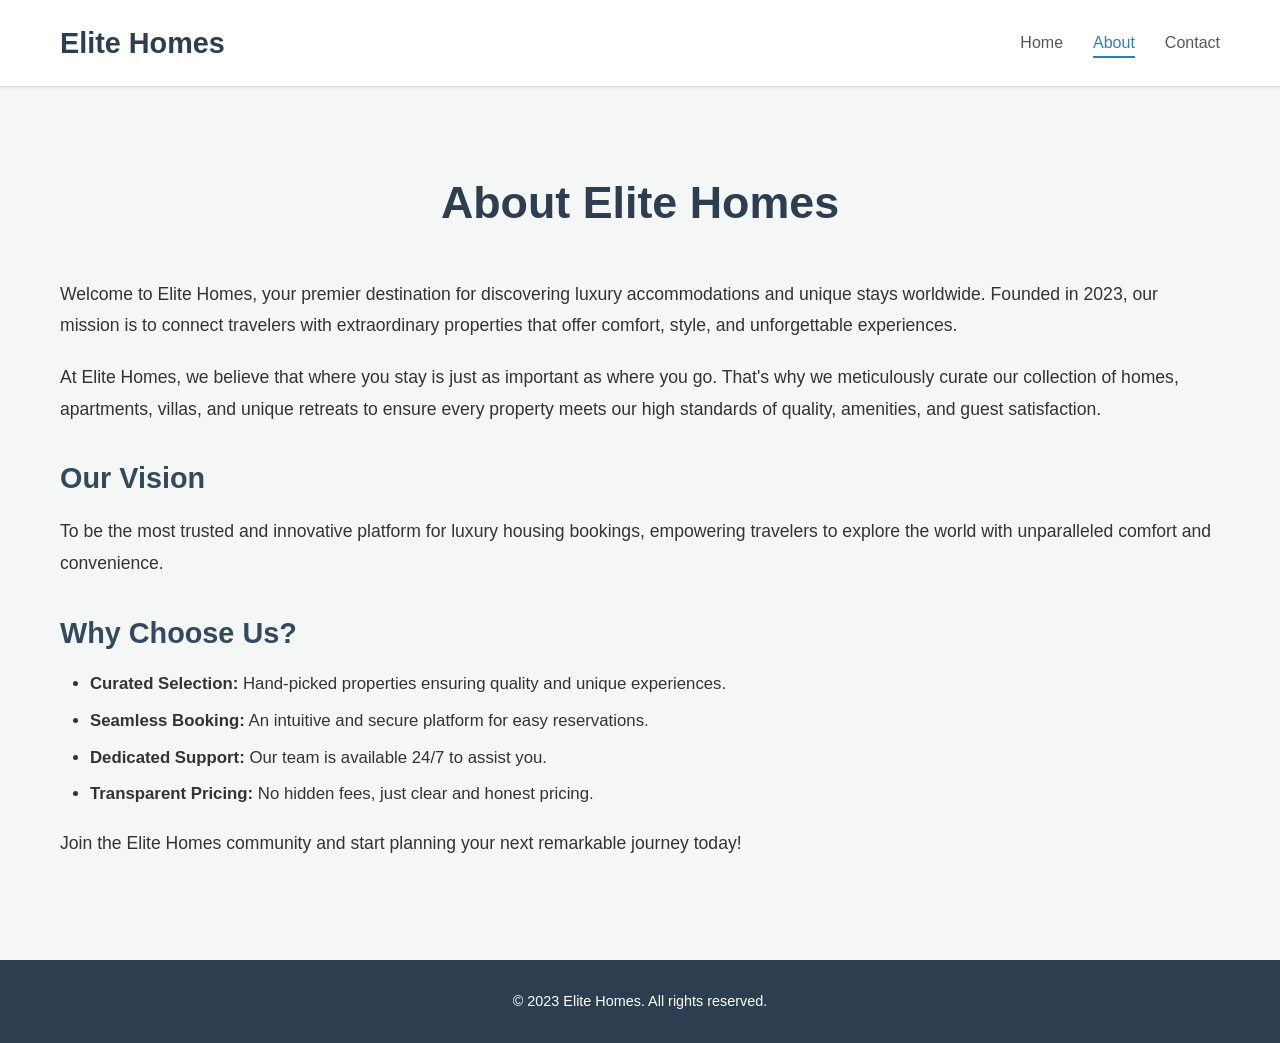
<file: about.html>
<!DOCTYPE html>
<html lang="en">
<head>
    <meta charset="UTF-8">
    <meta name="viewport" content="width=device-width, initial-scale=1.0">
    <title>About Us - Elite Homes</title>
    <link rel="stylesheet" href="style.css">
</head>
<body>
    <header class="main-header">
        <div class="container">
            <a href="index.html" class="logo">Elite Homes</a>
            <nav class="main-nav">
                <ul>
                    <li><a href="index.html">Home</a></li>
                    <li><a href="about.html" class="active">About</a></li>
                    <li><a href="contact.html">Contact</a></li>
                </ul>
            </nav>
        </div>
    </header>

    <main>
        <section class="about-section common-section">
            <div class="container">
                <h2>About Elite Homes</h2>
                <p>Welcome to Elite Homes, your premier destination for discovering luxury accommodations and unique stays worldwide. Founded in 2023, our mission is to connect travelers with extraordinary properties that offer comfort, style, and unforgettable experiences.</p>
                <p>At Elite Homes, we believe that where you stay is just as important as where you go. That's why we meticulously curate our collection of homes, apartments, villas, and unique retreats to ensure every property meets our high standards of quality, amenities, and guest satisfaction.</p>
                <h3>Our Vision</h3>
                <p>To be the most trusted and innovative platform for luxury housing bookings, empowering travelers to explore the world with unparalleled comfort and convenience.</p>
                <h3>Why Choose Us?</h3>
                <ul>
                    <li><strong>Curated Selection:</strong> Hand-picked properties ensuring quality and unique experiences.</li>
                    <li><strong>Seamless Booking:</strong> An intuitive and secure platform for easy reservations.</li>
                    <li><strong>Dedicated Support:</strong> Our team is available 24/7 to assist you.</li>
                    <li><strong>Transparent Pricing:</strong> No hidden fees, just clear and honest pricing.</li>
                </ul>
                <p>Join the Elite Homes community and start planning your next remarkable journey today!</p>
            </div>
        </section>
    </main>

    <footer class="main-footer">
        <div class="container">
            <p>&copy; 2023 Elite Homes. All rights reserved.</p>
        </div>
    </footer>

    <script src="script.js"></script>
</body>
</html>
</file>
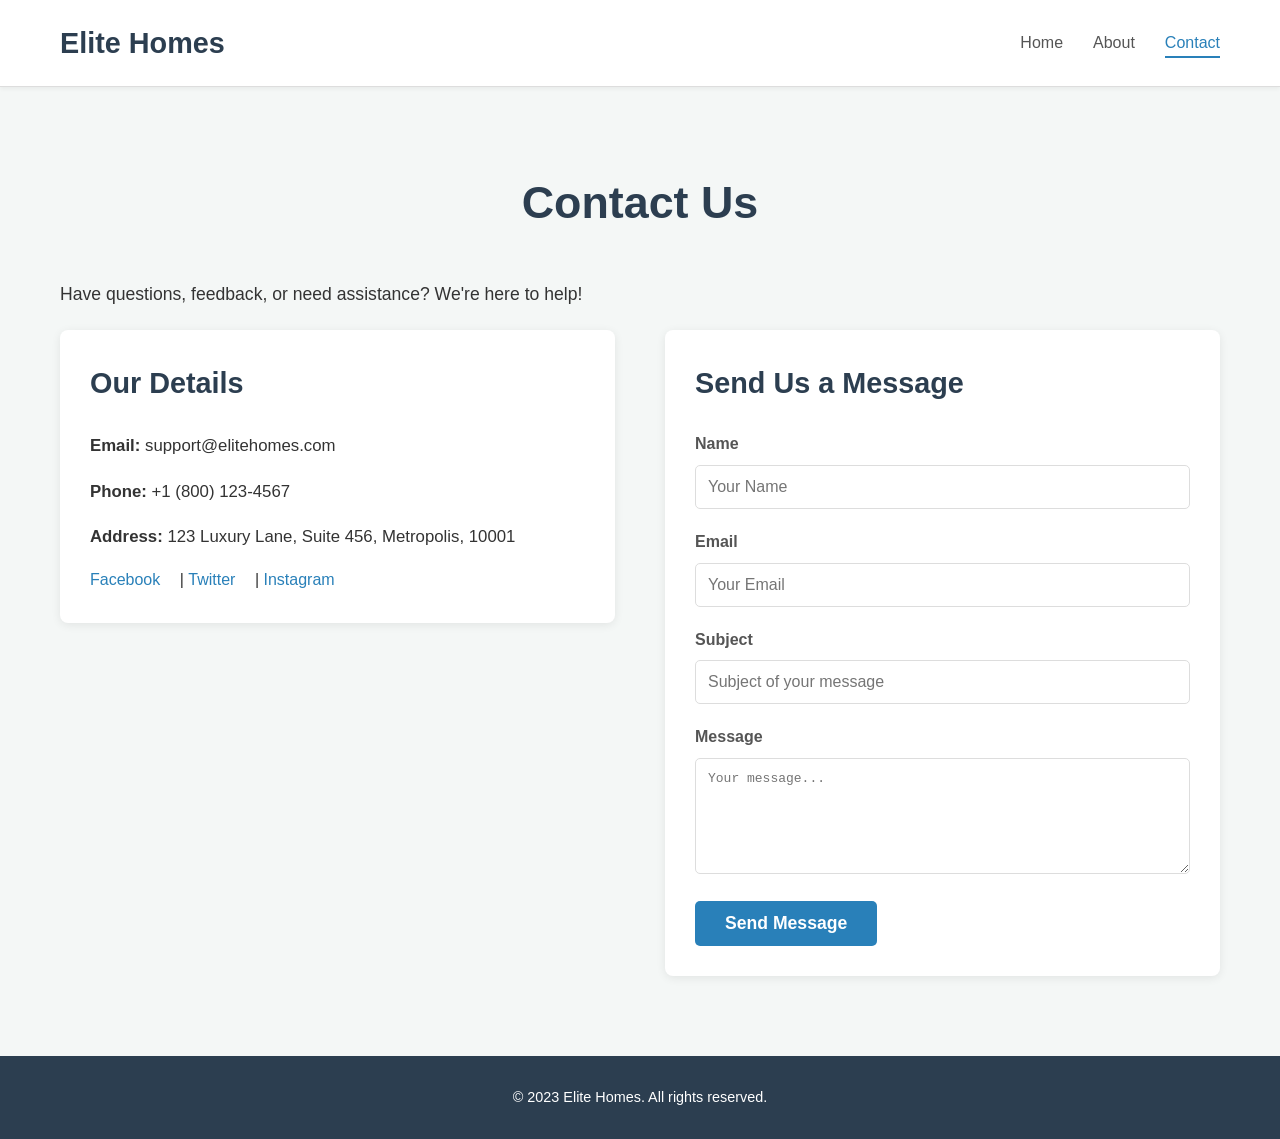
<file: contact.html>
<!DOCTYPE html>
<html lang="en">
<head>
    <meta charset="UTF-8">
    <meta name="viewport" content="width=device-width, initial-scale=1.0">
    <title>Contact Us - Elite Homes</title>
    <link rel="stylesheet" href="style.css">
</head>
<body>
    <header class="main-header">
        <div class="container">
            <a href="index.html" class="logo">Elite Homes</a>
            <nav class="main-nav">
                <ul>
                    <li><a href="index.html">Home</a></li>
                    <li><a href="about.html">About</a></li>
                    <li><a href="contact.html" class="active">Contact</a></li>
                </ul>
            </nav>
        </div>
    </header>

    <main>
        <section class="contact-section common-section">
            <div class="container">
                <h2>Contact Us</h2>
                <p>Have questions, feedback, or need assistance? We're here to help!</p>

                <div class="contact-content">
                    <div class="contact-info">
                        <h3>Our Details</h3>
                        <p><strong>Email:</strong> support@elitehomes.com</p>
                        <p><strong>Phone:</strong> +1 (800) 123-4567</p>
                        <p><strong>Address:</strong> 123 Luxury Lane, Suite 456, Metropolis, 10001</p>
                        <div class="social-links">
                            <a href="#">Facebook</a> | <a href="#">Twitter</a> | <a href="#">Instagram</a>
                        </div>
                    </div>

                    <div class="contact-form-container">
                        <h3>Send Us a Message</h3>
                        <form class="contact-form">
                            <div class="form-group">
                                <label for="name">Name</label>
                                <input type="text" id="name" placeholder="Your Name" required>
                            </div>
                            <div class="form-group">
                                <label for="email">Email</label>
                                <input type="email" id="email" placeholder="Your Email" required>
                            </div>
                            <div class="form-group">
                                <label for="subject">Subject</label>
                                <input type="text" id="subject" placeholder="Subject of your message" required>
                            </div>
                            <div class="form-group">
                                <label for="message">Message</label>
                                <textarea id="message" rows="6" placeholder="Your message..." required></textarea>
                            </div>
                            <button type="submit" class="btn btn-primary">Send Message</button>
                        </form>
                    </div>
                </div>
            </div>
        </section>
    </main>

    <footer class="main-footer">
        <div class="container">
            <p>&copy; 2023 Elite Homes. All rights reserved.</p>
        </div>
    </footer>

    <script src="script.js"></script>
</body>
</html>
</file>
<file: style.css>
/* Basic Reset & Typography */
* {
    margin: 0;
    padding: 0;
    box-sizing: border-box;
}

body {
    font-family: 'Segoe UI', Tahoma, Geneva, Verdana, sans-serif;
    line-height: 1.6;
    color: #333;
    background-color: #f4f7f6;
}

.container {
    max-width: 1200px;
    margin: 0 auto;
    padding: 0 20px;
}

h1, h2, h3 {
    color: #2c3e50;
    margin-bottom: 15px;
}

p {
    margin-bottom: 10px;
}

a {
    text-decoration: none;
    color: #2980b9;
}

a:hover {
    color: #3498db;
}

ul {
    list-style: none;
}

/* Header */
.main-header {
    background: #ffffff;
    padding: 20px 0;
    border-bottom: 1px solid #ddd;
    box-shadow: 0 2px 4px rgba(0,0,0,0.05);
}

.main-header .container {
    display: flex;
    justify-content: space-between;
    align-items: center;
}

.logo {
    font-size: 1.8em;
    font-weight: bold;
    color: #2c3e50;
}

.logo:hover {
    color: #34495e;
}

.main-nav ul {
    display: flex;
}

.main-nav ul li {
    margin-left: 30px;
}

.main-nav ul li a {
    color: #555;
    font-weight: 500;
    padding: 5px 0;
    transition: color 0.3s ease;
}

.main-nav ul li a:hover,
.main-nav ul li a.active {
    color: #2980b9;
    border-bottom: 2px solid #2980b9;
}

/* Buttons */
.btn {
    display: inline-block;
    padding: 10px 20px;
    border-radius: 5px;
    font-weight: bold;
    cursor: pointer;
    transition: background-color 0.3s ease;
    border: none;
    text-align: center;
}

.btn-primary {
    background-color: #2980b9;
    color: #fff;
}

.btn-primary:hover {
    background-color: #3498db;
}

.btn-secondary {
    background-color: #ecf0f1;
    color: #2c3e50;
    border: 1px solid #bdc3c7;
}

.btn-secondary:hover {
    background-color: #dbe4e6;
}

/* Hero Section */
.hero-section {
    background: linear-gradient(rgba(0,0,0,0.5), rgba(0,0,0,0.5)), url('https://via.placeholder.com/1500x800?text=Booking+Website+Hero') no-repeat center center/cover;
    color: #fff;
    text-align: center;
    padding: 100px 0;
    margin-bottom: 40px;
}

.hero-section h1 {
    font-size: 3.5em;
    margin-bottom: 15px;
    color: #fff;
}

.hero-section p {
    font-size: 1.3em;
    margin-bottom: 30px;
}

.booking-form {
    background: rgba(255, 255, 255, 0.95);
    padding: 30px;
    border-radius: 8px;
    display: flex;
    flex-wrap: wrap;
    gap: 15px;
    justify-content: center;
    box-shadow: 0 4px 15px rgba(0,0,0,0.1);
    max-width: 900px;
    margin: 0 auto;
}

.booking-form .form-group {
    flex: 1;
    min-width: 180px;
    display: flex;
    flex-direction: column;
    text-align: left;
}

.booking-form label {
    font-weight: bold;
    margin-bottom: 5px;
    color: #555;
    font-size: 0.9em;
}

.booking-form input[type="text"],
.booking-form input[type="date"],
.booking-form input[type="number"] {
    padding: 10px 12px;
    border: 1px solid #ddd;
    border-radius: 5px;
    font-size: 1em;
    width: 100%;
}

.booking-form input:focus {
    outline: none;
    border-color: #2980b9;
    box-shadow: 0 0 5px rgba(41, 128, 185, 0.3);
}

.booking-form .btn {
    align-self: flex-end; /* Aligns the button to the bottom of the flex container */
    padding: 12px 25px;
    font-size: 1.1em;
    margin-top: auto; /* Pushes the button to the bottom if other inputs are taller */
}

/* Featured Properties */
.featured-properties-section {
    padding: 60px 0;
    text-align: center;
}

.featured-properties-section h2 {
    margin-bottom: 40px;
    font-size: 2.5em;
}

.property-grid {
    display: grid;
    grid-template-columns: repeat(auto-fit, minmax(280px, 1fr));
    gap: 30px;
}

.property-card {
    background: #fff;
    border-radius: 8px;
    box-shadow: 0 2px 10px rgba(0,0,0,0.08);
    overflow: hidden;
    text-align: left;
    transition: transform 0.3s ease;
}

.property-card:hover {
    transform: translateY(-5px);
    box-shadow: 0 4px 15px rgba(0,0,0,0.12);
}

.property-card img {
    width: 100%;
    height: 200px;
    object-fit: cover;
    display: block;
}

.property-card h3 {
    font-size: 1.4em;
    margin: 15px 15px 5px;
    color: #2c3e50;
}

.property-card .location {
    font-size: 0.9em;
    color: #7f8c8d;
    margin: 0 15px 10px;
}

.property-card .price {
    font-size: 1.2em;
    font-weight: bold;
    color: #2980b9;
    margin: 0 15px 20px;
}

.property-card .btn-secondary {
    display: block;
    width: calc(100% - 30px); /* Account for padding */
    margin: 0 15px 15px;
    padding: 10px;
    font-size: 1em;
}

/* Common Sections (About, Contact) */
.common-section {
    padding: 80px 0;
    min-height: calc(100vh - 200px); /* Adjust based on header/footer height */
}

.common-section h2 {
    font-size: 2.8em;
    text-align: center;
    margin-bottom: 40px;
}

.common-section p {
    font-size: 1.1em;
    margin-bottom: 20px;
    line-height: 1.8;
}

.common-section ul {
    list-style: disc;
    margin-left: 30px;
    margin-bottom: 20px;
}

.common-section ul li {
    margin-bottom: 10px;
    font-size: 1.05em;
}

.common-section h3 {
    font-size: 1.8em;
    margin-top: 30px;
    margin-bottom: 15px;
    color: #34495e;
}

/* Contact Page Specific */
.contact-content {
    display: flex;
    gap: 50px;
    flex-wrap: wrap;
    justify-content: center;
    align-items: flex-start;
}

.contact-info, .contact-form-container {
    flex: 1;
    min-width: 300px;
    background: #fff;
    padding: 30px;
    border-radius: 8px;
    box-shadow: 0 2px 10px rgba(0,0,0,0.08);
}

.contact-info h3, .contact-form-container h3 {
    margin-top: 0;
    margin-bottom: 25px;
    color: #2c3e50;
}

.contact-info p {
    margin-bottom: 15px;
    font-size: 1.05em;
}

.contact-info .social-links a {
    margin-right: 15px;
    font-weight: 500;
}

.contact-form .form-group {
    margin-bottom: 20px;
}

.contact-form label {
    display: block;
    margin-bottom: 8px;
    font-weight: bold;
    color: #555;
}

.contact-form input[type="text"],
.contact-form input[type="email"],
.contact-form textarea {
    width: 100%;
    padding: 12px;
    border: 1px solid #ddd;
    border-radius: 5px;
    font-size: 1em;
}

.contact-form input:focus,
.contact-form textarea:focus {
    outline: none;
    border-color: #2980b9;
    box-shadow: 0 0 5px rgba(41, 128, 185, 0.3);
}

.contact-form textarea {
    resize: vertical;
}

.contact-form .btn-primary {
    width: auto;
    padding: 12px 30px;
    font-size: 1.1em;
}

/* Footer */
.main-footer {
    background: #2c3e50;
    color: #fff;
    text-align: center;
    padding: 30px 0;
    font-size: 0.9em;
}

.main-footer p {
    margin: 0;
}

/* Responsive adjustments */
@media (max-width: 768px) {
    .main-header .container {
        flex-direction: column;
        text-align: center;
    }

    .main-nav ul {
        margin-top: 15px;
        flex-wrap: wrap;
        justify-content: center;
    }

    .main-nav ul li {
        margin: 0 15px 10px;
    }

    .hero-section h1 {
        font-size: 2.5em;
    }

    .hero-section p {
        font-size: 1.1em;
    }

    .booking-form {
        flex-direction: column;
        padding: 20px;
    }

    .booking-form .form-group {
        min-width: unset;
        width: 100%;
    }

    .booking-form .btn {
        width: 100%;
        margin-top: 15px;
    }

    .property-grid {
        grid-template-columns: 1fr;
    }

    .common-section {
        padding: 50px 0;
    }

    .common-section h2 {
        font-size: 2em;
    }

    .contact-content {
        flex-direction: column;
        gap: 30px;
    }

    .contact-info, .contact-form-container {
        min-width: unset;
        width: 100%;
    }
}
</file>
